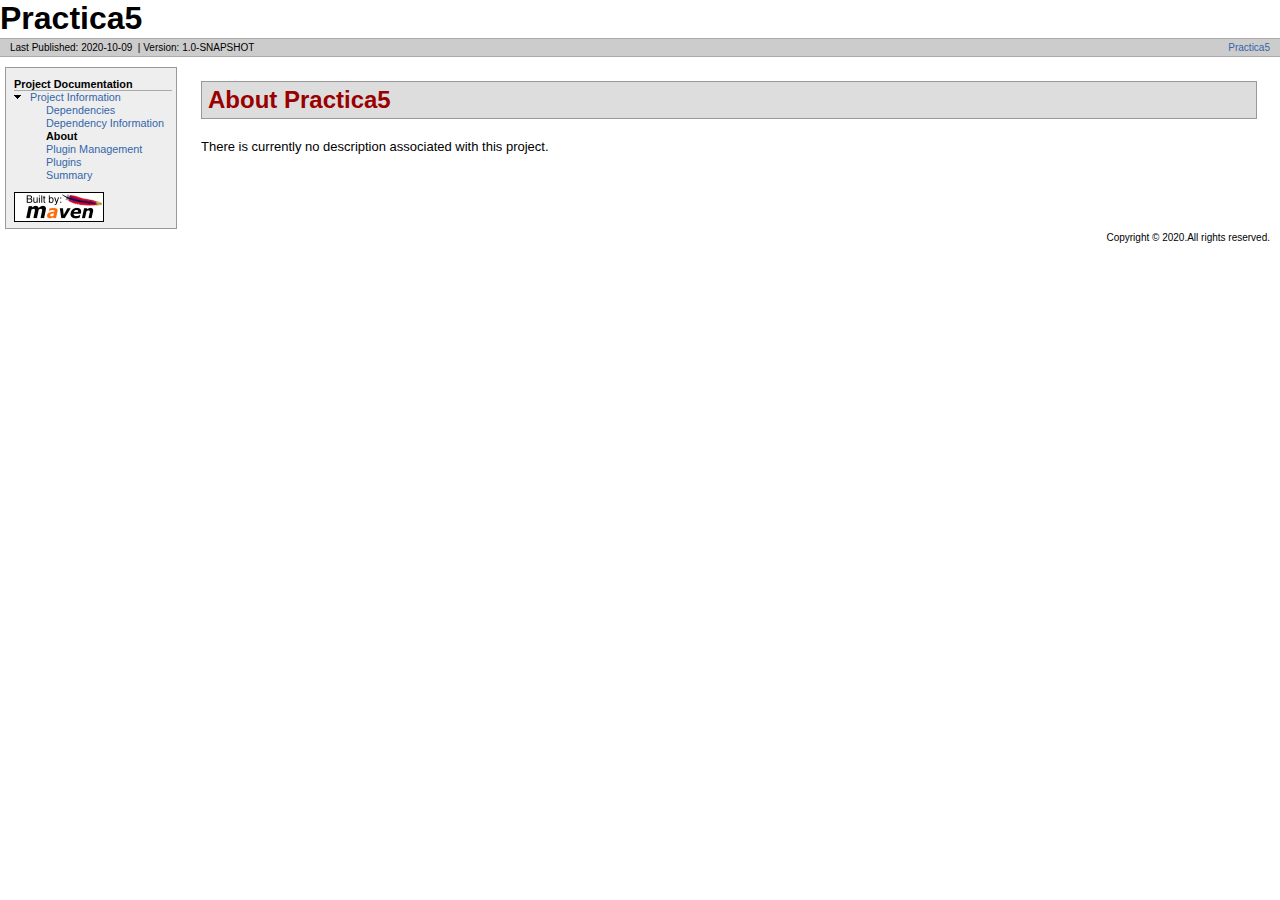
<file: Proyecto/Back end/target/site/index.html>
<!DOCTYPE html PUBLIC "-//W3C//DTD XHTML 1.0 Transitional//EN" "http://www.w3.org/TR/xhtml1/DTD/xhtml1-transitional.dtd">
<!-- Generated by Apache Maven Doxia Site Renderer 1.8.1 from org.apache.maven.plugins:maven-project-info-reports-plugin:3.0.0:index at 2020-10-09 -->
<html xmlns="http://www.w3.org/1999/xhtml" xml:lang="en" lang="en">
  <head>
    <meta http-equiv="Content-Type" content="text/html; charset=UTF-8" />
    <title>Practica5 &#x2013; About</title>
    <style type="text/css" media="all">
      @import url("./css/maven-base.css");
      @import url("./css/maven-theme.css");
      @import url("./css/site.css");
    </style>
    <link rel="stylesheet" href="./css/print.css" type="text/css" media="print" />
    <meta http-equiv="Content-Language" content="en" />
    
  </head>
  <body class="composite">
    <div id="banner">
<div id="bannerLeft">
Practica5
</div>
      <div class="clear">
        <hr/>
      </div>
    </div>
    <div id="breadcrumbs">
      <div class="xleft">
        <span id="publishDate">Last Published: 2020-10-09</span>
          &nbsp;| <span id="projectVersion">Version: 1.0-SNAPSHOT</span>
      </div>
      <div class="xright"><a href="./" title="Practica5">Practica5</a>      </div>
      <div class="clear">
        <hr/>
      </div>
    </div>
    <div id="leftColumn">
      <div id="navcolumn">
       <h5>Project Documentation</h5>
    <ul>
     <li class="expanded"><a href="project-info.html" title="Project Information">Project Information</a>
      <ul>
       <li class="none"><a href="dependencies.html" title="Dependencies">Dependencies</a></li>
       <li class="none"><a href="dependency-info.html" title="Dependency Information">Dependency Information</a></li>
       <li class="none"><strong>About</strong></li>
       <li class="none"><a href="plugin-management.html" title="Plugin Management">Plugin Management</a></li>
       <li class="none"><a href="plugins.html" title="Plugins">Plugins</a></li>
       <li class="none"><a href="summary.html" title="Summary">Summary</a></li>
      </ul></li>
    </ul>
      <a href="http://maven.apache.org/" title="Built by Maven" class="poweredBy">
        <img class="poweredBy" alt="Built by Maven" src="./images/logos/maven-feather.png" />
      </a>
      </div>
    </div>
    <div id="bodyColumn">
      <div id="contentBox">
<div class="section">
<h2><a name="About_Practica5"></a>About Practica5</h2><a name="About_Practica5"></a>
<p>There is currently no description associated with this project.</p></div>
      </div>
    </div>
    <div class="clear">
      <hr/>
    </div>
    <div id="footer">
      <div class="xright">
        Copyright &#169;      2020.All rights reserved.      </div>
      <div class="clear">
        <hr/>
      </div>
    </div>
  </body>
</html>
</file>
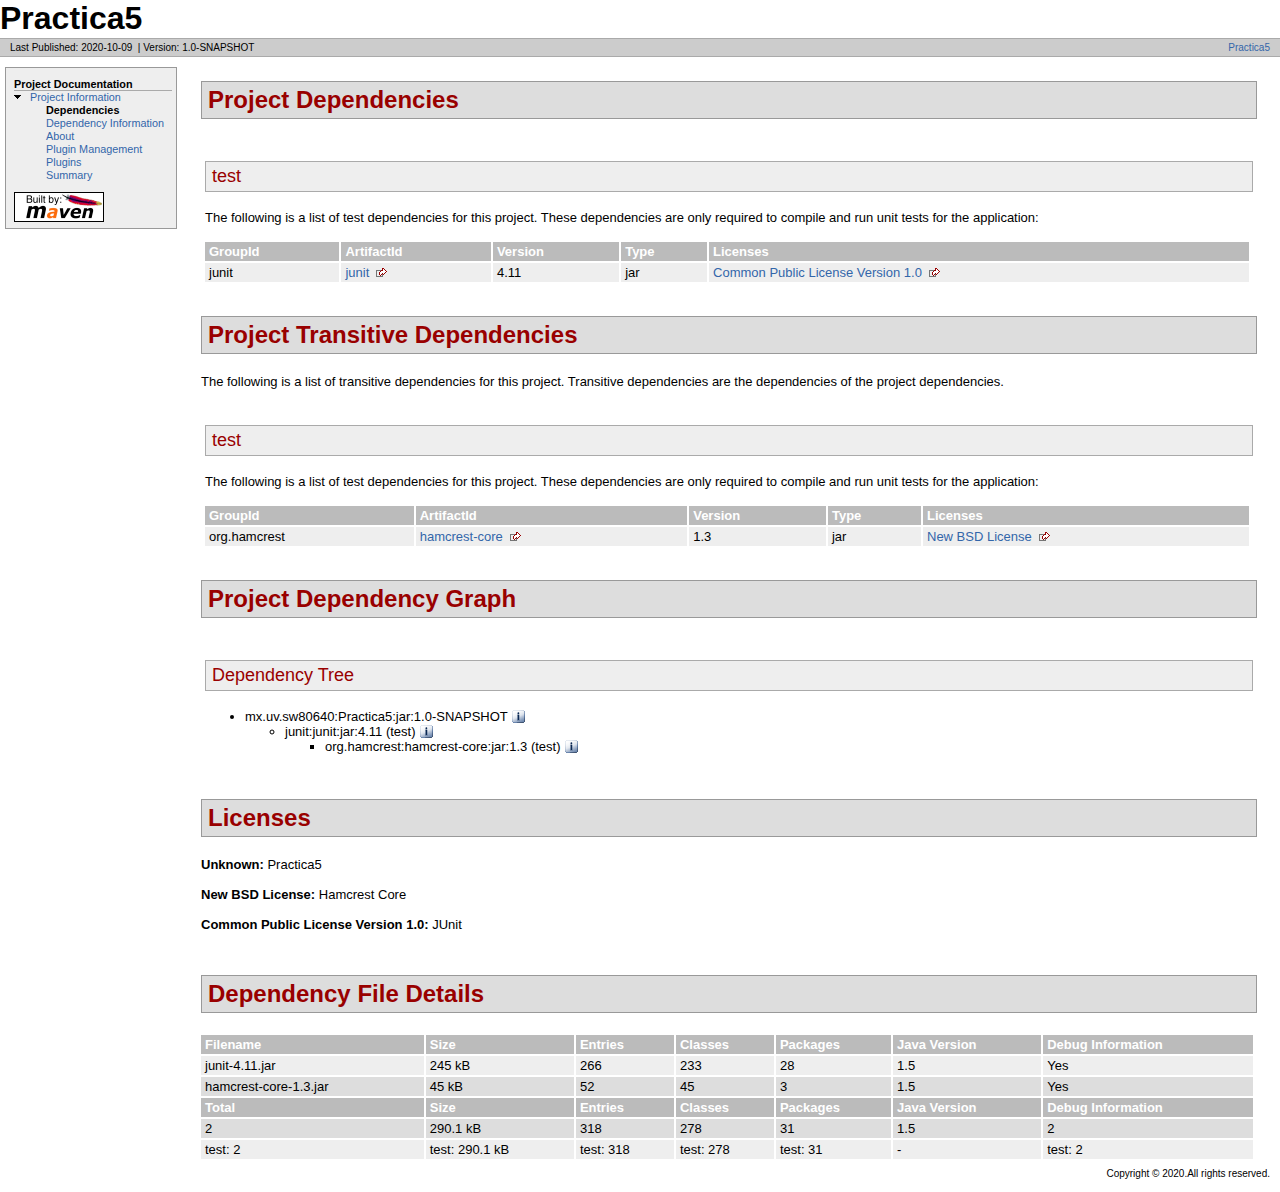
<file: Proyecto/Back end/target/site/dependencies.html>
<!DOCTYPE html PUBLIC "-//W3C//DTD XHTML 1.0 Transitional//EN" "http://www.w3.org/TR/xhtml1/DTD/xhtml1-transitional.dtd">
<!-- Generated by Apache Maven Doxia Site Renderer 1.8.1 from org.apache.maven.plugins:maven-project-info-reports-plugin:3.0.0:dependencies at 2020-10-09 -->
<html xmlns="http://www.w3.org/1999/xhtml" xml:lang="en" lang="en">
  <head>
    <meta http-equiv="Content-Type" content="text/html; charset=UTF-8" />
    <title>Practica5 &#x2013; Project Dependencies</title>
    <style type="text/css" media="all">
      @import url("./css/maven-base.css");
      @import url("./css/maven-theme.css");
      @import url("./css/site.css");
    </style>
    <link rel="stylesheet" href="./css/print.css" type="text/css" media="print" />
    <meta http-equiv="Content-Language" content="en" />
    
  </head>
  <body class="composite">
    <div id="banner">
<div id="bannerLeft">
Practica5
</div>
      <div class="clear">
        <hr/>
      </div>
    </div>
    <div id="breadcrumbs">
      <div class="xleft">
        <span id="publishDate">Last Published: 2020-10-09</span>
          &nbsp;| <span id="projectVersion">Version: 1.0-SNAPSHOT</span>
      </div>
      <div class="xright"><a href="./" title="Practica5">Practica5</a>      </div>
      <div class="clear">
        <hr/>
      </div>
    </div>
    <div id="leftColumn">
      <div id="navcolumn">
       <h5>Project Documentation</h5>
    <ul>
     <li class="expanded"><a href="project-info.html" title="Project Information">Project Information</a>
      <ul>
       <li class="none"><strong>Dependencies</strong></li>
       <li class="none"><a href="dependency-info.html" title="Dependency Information">Dependency Information</a></li>
       <li class="none"><a href="index.html" title="About">About</a></li>
       <li class="none"><a href="plugin-management.html" title="Plugin Management">Plugin Management</a></li>
       <li class="none"><a href="plugins.html" title="Plugins">Plugins</a></li>
       <li class="none"><a href="summary.html" title="Summary">Summary</a></li>
      </ul></li>
    </ul>
      <a href="http://maven.apache.org/" title="Built by Maven" class="poweredBy">
        <img class="poweredBy" alt="Built by Maven" src="./images/logos/maven-feather.png" />
      </a>
      </div>
    </div>
    <div id="bodyColumn">
      <div id="contentBox">
<a name="Project_Dependencies"></a>
<div class="section">
<h2><a name="Project_Dependencies"></a>Project Dependencies</h2><a name="Project_Dependencies_test"></a>
<div class="section">
<h3><a name="test"></a>test</h3>
<p>The following is a list of test dependencies for this project. These dependencies are only required to compile and run unit tests for the application:</p>
<table border="0" class="bodyTable">
<tr class="a">
<th>GroupId</th>
<th>ArtifactId</th>
<th>Version</th>
<th>Type</th>
<th>Licenses</th></tr>
<tr class="b">
<td>junit</td>
<td><a class="externalLink" href="http://junit.org">junit</a></td>
<td>4.11</td>
<td>jar</td>
<td><a class="externalLink" href="http://www.opensource.org/licenses/cpl1.0.txt">Common Public License Version 1.0</a></td></tr></table></div></div><a name="Project_Transitive_Dependencies"></a>
<div class="section">
<h2><a name="Project_Transitive_Dependencies"></a>Project Transitive Dependencies</h2>
<p>The following is a list of transitive dependencies for this project. Transitive dependencies are the dependencies of the project dependencies.</p><a name="Project_Transitive_Dependencies_test"></a>
<div class="section">
<h3><a name="test"></a>test</h3>
<p>The following is a list of test dependencies for this project. These dependencies are only required to compile and run unit tests for the application:</p>
<table border="0" class="bodyTable">
<tr class="a">
<th>GroupId</th>
<th>ArtifactId</th>
<th>Version</th>
<th>Type</th>
<th>Licenses</th></tr>
<tr class="b">
<td>org.hamcrest</td>
<td><a class="externalLink" href="https://github.com/hamcrest/JavaHamcrest/hamcrest-core">hamcrest-core</a></td>
<td>1.3</td>
<td>jar</td>
<td><a class="externalLink" href="http://www.opensource.org/licenses/bsd-license.php">New BSD License</a></td></tr></table></div></div><a name="Project_Dependency_Graph"></a>
<div class="section">
<h2><a name="Project_Dependency_Graph"></a>Project Dependency Graph</h2>
<script language="javascript" type="text/javascript">
      function toggleDependencyDetails( divId, imgId )
      {
        var div = document.getElementById( divId );
        var img = document.getElementById( imgId );
        if( div.style.display == '' )
        {
          div.style.display = 'none';
          img.src='./images/icon_info_sml.gif';
          img.alt='[Information]';
        }
        else
        {
          div.style.display = '';
          img.src='./images/close.gif';
          img.alt='[Close]';
        }
      }
</script>
<a name="Dependency_Tree"></a>
<div class="section">
<h3><a name="Dependency_Tree"></a>Dependency Tree</h3>
<ul>
<li>mx.uv.sw80640:Practica5:jar:1.0-SNAPSHOT <img id="_img1" src="./images/icon_info_sml.gif" alt="[Information]" onclick="toggleDependencyDetails( '_dep0', '_img1' );" style="cursor: pointer; vertical-align: text-bottom;"></img><div id="_dep0" style="display:none">
<table border="0" class="bodyTable">
<tr class="a">
<th>Practica5</th></tr>
<tr class="b">
<td>
<p><b>Description: </b>There is currently no description associated with this project.</p>
<p><b>URL: </b><a class="externalLink" href="http://www.example.com">http://www.example.com</a></p>
<p><b>Project Licenses: </b>No licenses are defined for this project.</p></td></tr></table></div>
<ul>
<li>junit:junit:jar:4.11 (test) <img id="_img3" src="./images/icon_info_sml.gif" alt="[Information]" onclick="toggleDependencyDetails( '_dep2', '_img3' );" style="cursor: pointer; vertical-align: text-bottom;"></img><div id="_dep2" style="display:none">
<table border="0" class="bodyTable">
<tr class="a">
<th>JUnit</th></tr>
<tr class="b">
<td>
<p><b>Description: </b>JUnit is a regression testing framework written by Erich Gamma and Kent Beck.
        It is used by the developer who implements unit tests in Java.</p>
<p><b>URL: </b><a class="externalLink" href="http://junit.org">http://junit.org</a></p>
<p><b>Project Licenses: </b><a class="externalLink" href="http://www.opensource.org/licenses/cpl1.0.txt">Common Public License Version 1.0</a></p></td></tr></table></div>
<ul>
<li>org.hamcrest:hamcrest-core:jar:1.3 (test) <img id="_img5" src="./images/icon_info_sml.gif" alt="[Information]" onclick="toggleDependencyDetails( '_dep4', '_img5' );" style="cursor: pointer; vertical-align: text-bottom;"></img><div id="_dep4" style="display:none">
<table border="0" class="bodyTable">
<tr class="a">
<th>Hamcrest Core</th></tr>
<tr class="b">
<td>
<p><b>Description: </b>This is the core API of hamcrest matcher framework to be used by third-party framework providers. This includes the a foundation set of matcher implementations for common operations.</p>
<p><b>URL: </b><a class="externalLink" href="https://github.com/hamcrest/JavaHamcrest/hamcrest-core">https://github.com/hamcrest/JavaHamcrest/hamcrest-core</a></p>
<p><b>Project Licenses: </b><a class="externalLink" href="http://www.opensource.org/licenses/bsd-license.php">New BSD License</a></p></td></tr></table></div></li></ul></li></ul></li></ul></div></div><a name="Licenses"></a>
<div class="section">
<h2><a name="Licenses"></a>Licenses</h2>
<p><b>Unknown: </b>Practica5</p>
<p><b>New BSD License: </b>Hamcrest Core</p>
<p><b>Common Public License Version 1.0: </b>JUnit</p></div><a name="Dependency_File_Details"></a>
<div class="section">
<h2><a name="Dependency_File_Details"></a>Dependency File Details</h2>
<table border="0" class="bodyTable">
<tr class="a">
<th>Filename</th>
<th>Size</th>
<th>Entries</th>
<th>Classes</th>
<th>Packages</th>
<th>Java Version</th>
<th title="Indicates whether these dependencies have been compiled with debug information.">Debug Information</th></tr>
<tr class="b">
<td>junit-4.11.jar</td>
<td>245 kB</td>
<td>266</td>
<td>233</td>
<td>28</td>
<td>1.5</td>
<td>Yes</td></tr>
<tr class="a">
<td>hamcrest-core-1.3.jar</td>
<td>45 kB</td>
<td>52</td>
<td>45</td>
<td>3</td>
<td>1.5</td>
<td>Yes</td></tr>
<tr class="b">
<th>Total</th>
<th>Size</th>
<th>Entries</th>
<th>Classes</th>
<th>Packages</th>
<th>Java Version</th>
<th>Debug Information</th></tr>
<tr class="a">
<td>2</td>
<td>290.1 kB</td>
<td>318</td>
<td>278</td>
<td>31</td>
<td>1.5</td>
<td>2</td></tr>
<tr class="b">
<td>test: 2</td>
<td>test: 290.1 kB</td>
<td>test: 318</td>
<td>test: 278</td>
<td>test: 31</td>
<td>-</td>
<td>test: 2</td></tr></table></div>
      </div>
    </div>
    <div class="clear">
      <hr/>
    </div>
    <div id="footer">
      <div class="xright">
        Copyright &#169;      2020.All rights reserved.      </div>
      <div class="clear">
        <hr/>
      </div>
    </div>
  </body>
</html>
</file>
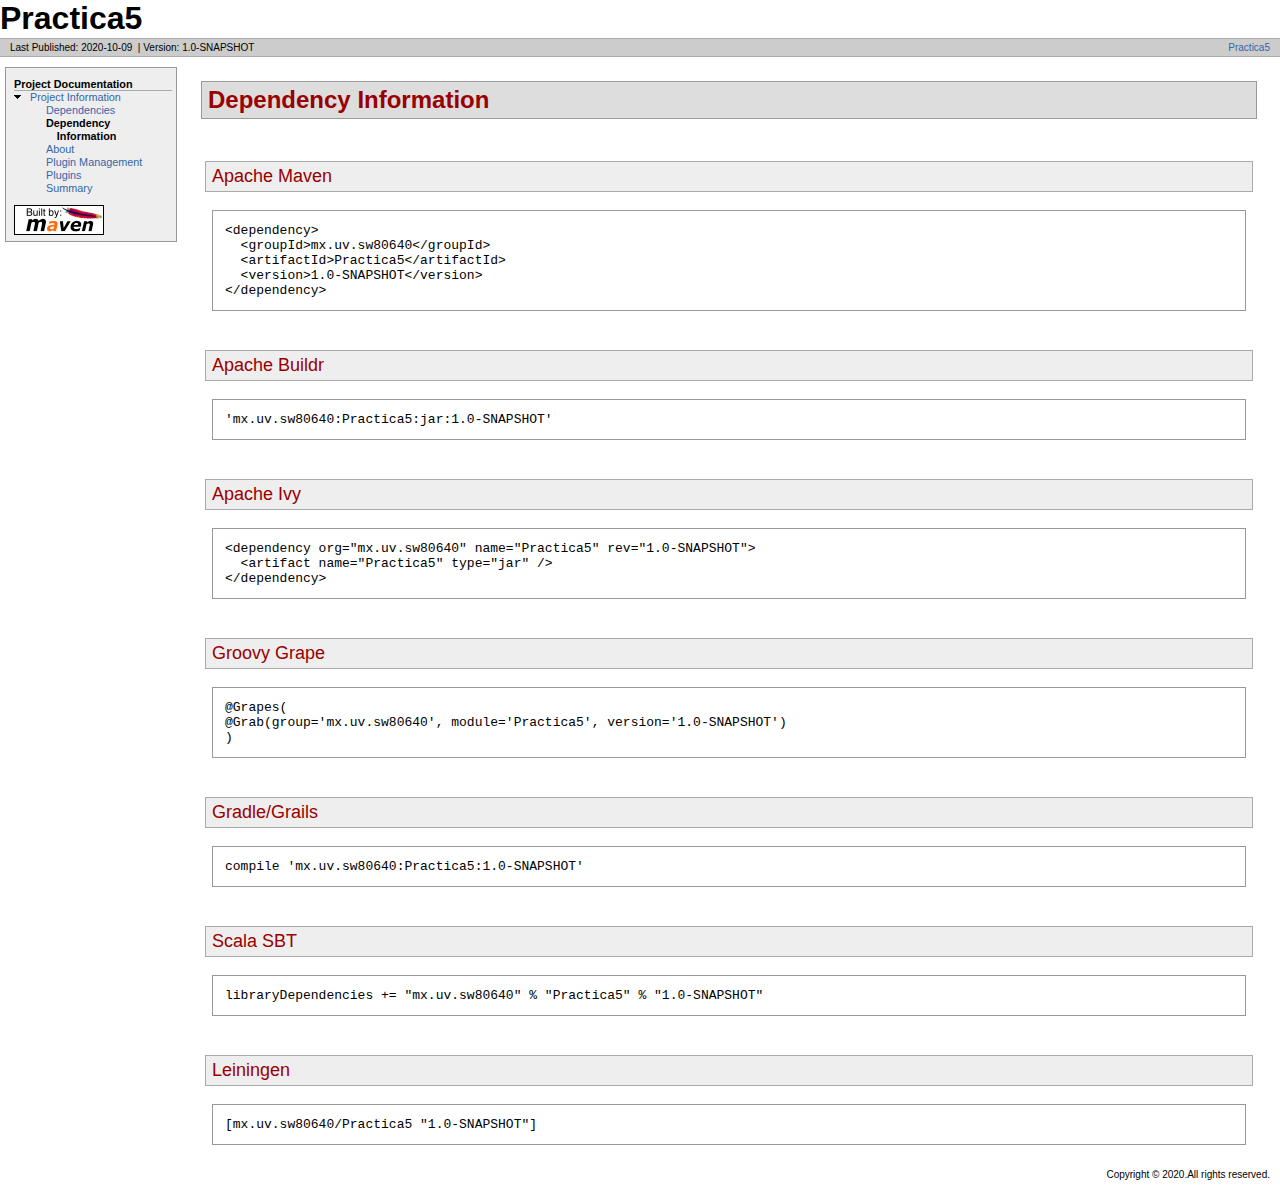
<file: Proyecto/Back end/target/site/dependency-info.html>
<!DOCTYPE html PUBLIC "-//W3C//DTD XHTML 1.0 Transitional//EN" "http://www.w3.org/TR/xhtml1/DTD/xhtml1-transitional.dtd">
<!-- Generated by Apache Maven Doxia Site Renderer 1.8.1 from org.apache.maven.plugins:maven-project-info-reports-plugin:3.0.0:dependency-info at 2020-10-09 -->
<html xmlns="http://www.w3.org/1999/xhtml" xml:lang="en" lang="en">
  <head>
    <meta http-equiv="Content-Type" content="text/html; charset=UTF-8" />
    <title>Practica5 &#x2013; Dependency Information</title>
    <style type="text/css" media="all">
      @import url("./css/maven-base.css");
      @import url("./css/maven-theme.css");
      @import url("./css/site.css");
    </style>
    <link rel="stylesheet" href="./css/print.css" type="text/css" media="print" />
    <meta http-equiv="Content-Language" content="en" />
    
  </head>
  <body class="composite">
    <div id="banner">
<div id="bannerLeft">
Practica5
</div>
      <div class="clear">
        <hr/>
      </div>
    </div>
    <div id="breadcrumbs">
      <div class="xleft">
        <span id="publishDate">Last Published: 2020-10-09</span>
          &nbsp;| <span id="projectVersion">Version: 1.0-SNAPSHOT</span>
      </div>
      <div class="xright"><a href="./" title="Practica5">Practica5</a>      </div>
      <div class="clear">
        <hr/>
      </div>
    </div>
    <div id="leftColumn">
      <div id="navcolumn">
       <h5>Project Documentation</h5>
    <ul>
     <li class="expanded"><a href="project-info.html" title="Project Information">Project Information</a>
      <ul>
       <li class="none"><a href="dependencies.html" title="Dependencies">Dependencies</a></li>
       <li class="none"><strong>Dependency Information</strong></li>
       <li class="none"><a href="index.html" title="About">About</a></li>
       <li class="none"><a href="plugin-management.html" title="Plugin Management">Plugin Management</a></li>
       <li class="none"><a href="plugins.html" title="Plugins">Plugins</a></li>
       <li class="none"><a href="summary.html" title="Summary">Summary</a></li>
      </ul></li>
    </ul>
      <a href="http://maven.apache.org/" title="Built by Maven" class="poweredBy">
        <img class="poweredBy" alt="Built by Maven" src="./images/logos/maven-feather.png" />
      </a>
      </div>
    </div>
    <div id="bodyColumn">
      <div id="contentBox">
<div class="section">
<h2><a name="Dependency_Information"></a>Dependency Information</h2><a name="Dependency_Information"></a>
<div class="section">
<h3><a name="Apache_Maven"></a>Apache Maven</h3><a name="Apache_Maven"></a>
<div class="source">
<pre>&lt;dependency&gt;
  &lt;groupId&gt;mx.uv.sw80640&lt;/groupId&gt;
  &lt;artifactId&gt;Practica5&lt;/artifactId&gt;
  &lt;version&gt;1.0-SNAPSHOT&lt;/version&gt;
&lt;/dependency&gt;</pre></div></div>
<div class="section">
<h3><a name="Apache_Buildr"></a>Apache Buildr</h3><a name="Apache_Buildr"></a>
<div class="source">
<pre>'mx.uv.sw80640:Practica5:jar:1.0-SNAPSHOT'</pre></div></div>
<div class="section">
<h3><a name="Apache_Ivy"></a>Apache Ivy</h3><a name="Apache_Ivy"></a>
<div class="source">
<pre>&lt;dependency org=&quot;mx.uv.sw80640&quot; name=&quot;Practica5&quot; rev=&quot;1.0-SNAPSHOT&quot;&gt;
  &lt;artifact name=&quot;Practica5&quot; type=&quot;jar&quot; /&gt;
&lt;/dependency&gt;</pre></div></div>
<div class="section">
<h3><a name="Groovy_Grape"></a>Groovy Grape</h3><a name="Groovy_Grape"></a>
<div class="source">
<pre>@Grapes(
@Grab(group='mx.uv.sw80640', module='Practica5', version='1.0-SNAPSHOT')
)</pre></div></div>
<div class="section">
<h3><a name="Gradle.2FGrails"></a>Gradle/Grails</h3><a name="Gradle.2FGrails"></a>
<div class="source">
<pre>compile 'mx.uv.sw80640:Practica5:1.0-SNAPSHOT'</pre></div></div>
<div class="section">
<h3><a name="Scala_SBT"></a>Scala SBT</h3><a name="Scala_SBT"></a>
<div class="source">
<pre>libraryDependencies += &quot;mx.uv.sw80640&quot; % &quot;Practica5&quot; % &quot;1.0-SNAPSHOT&quot;</pre></div></div>
<div class="section">
<h3><a name="Leiningen"></a>Leiningen</h3><a name="Leiningen"></a>
<div class="source">
<pre>[mx.uv.sw80640/Practica5 &quot;1.0-SNAPSHOT&quot;]</pre></div></div></div>
      </div>
    </div>
    <div class="clear">
      <hr/>
    </div>
    <div id="footer">
      <div class="xright">
        Copyright &#169;      2020.All rights reserved.      </div>
      <div class="clear">
        <hr/>
      </div>
    </div>
  </body>
</html>
</file>
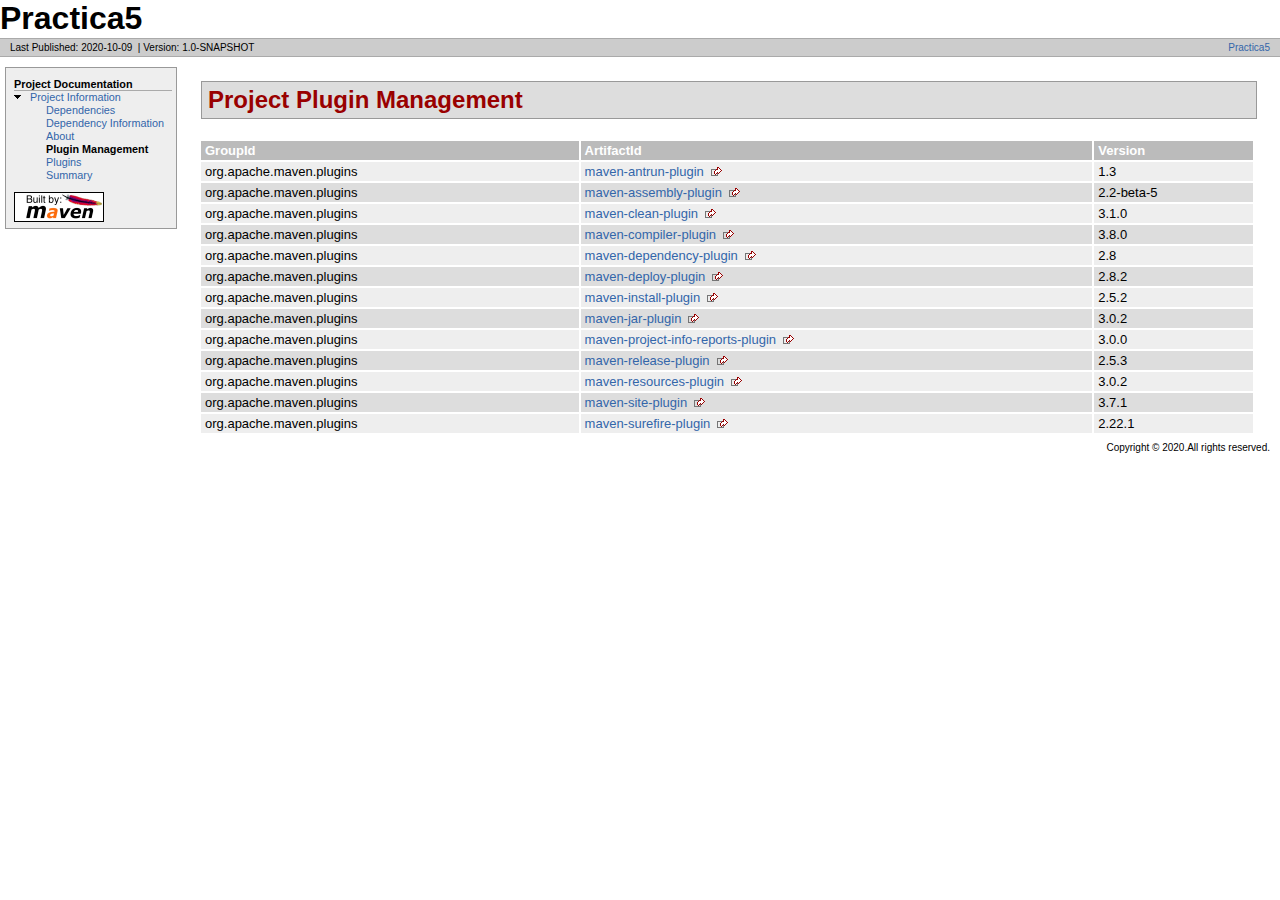
<file: Proyecto/Back end/target/site/plugin-management.html>
<!DOCTYPE html PUBLIC "-//W3C//DTD XHTML 1.0 Transitional//EN" "http://www.w3.org/TR/xhtml1/DTD/xhtml1-transitional.dtd">
<!-- Generated by Apache Maven Doxia Site Renderer 1.8.1 from org.apache.maven.plugins:maven-project-info-reports-plugin:3.0.0:plugin-management at 2020-10-09 -->
<html xmlns="http://www.w3.org/1999/xhtml" xml:lang="en" lang="en">
  <head>
    <meta http-equiv="Content-Type" content="text/html; charset=UTF-8" />
    <title>Practica5 &#x2013; Project Plugin Management</title>
    <style type="text/css" media="all">
      @import url("./css/maven-base.css");
      @import url("./css/maven-theme.css");
      @import url("./css/site.css");
    </style>
    <link rel="stylesheet" href="./css/print.css" type="text/css" media="print" />
    <meta http-equiv="Content-Language" content="en" />
    
  </head>
  <body class="composite">
    <div id="banner">
<div id="bannerLeft">
Practica5
</div>
      <div class="clear">
        <hr/>
      </div>
    </div>
    <div id="breadcrumbs">
      <div class="xleft">
        <span id="publishDate">Last Published: 2020-10-09</span>
          &nbsp;| <span id="projectVersion">Version: 1.0-SNAPSHOT</span>
      </div>
      <div class="xright"><a href="./" title="Practica5">Practica5</a>      </div>
      <div class="clear">
        <hr/>
      </div>
    </div>
    <div id="leftColumn">
      <div id="navcolumn">
       <h5>Project Documentation</h5>
    <ul>
     <li class="expanded"><a href="project-info.html" title="Project Information">Project Information</a>
      <ul>
       <li class="none"><a href="dependencies.html" title="Dependencies">Dependencies</a></li>
       <li class="none"><a href="dependency-info.html" title="Dependency Information">Dependency Information</a></li>
       <li class="none"><a href="index.html" title="About">About</a></li>
       <li class="none"><strong>Plugin Management</strong></li>
       <li class="none"><a href="plugins.html" title="Plugins">Plugins</a></li>
       <li class="none"><a href="summary.html" title="Summary">Summary</a></li>
      </ul></li>
    </ul>
      <a href="http://maven.apache.org/" title="Built by Maven" class="poweredBy">
        <img class="poweredBy" alt="Built by Maven" src="./images/logos/maven-feather.png" />
      </a>
      </div>
    </div>
    <div id="bodyColumn">
      <div id="contentBox">
<div class="section">
<h2><a name="Project_Plugin_Management"></a>Project Plugin Management</h2><a name="Project_Plugin_Management"></a>
<table border="0" class="bodyTable">
<tr class="a">
<th>GroupId</th>
<th>ArtifactId</th>
<th>Version</th></tr>
<tr class="b">
<td>org.apache.maven.plugins</td>
<td><a class="externalLink" href="http://maven.apache.org/plugins/maven-antrun-plugin/">maven-antrun-plugin</a></td>
<td>1.3</td></tr>
<tr class="a">
<td>org.apache.maven.plugins</td>
<td><a class="externalLink" href="http://maven.apache.org/plugins/maven-assembly-plugin/">maven-assembly-plugin</a></td>
<td>2.2-beta-5</td></tr>
<tr class="b">
<td>org.apache.maven.plugins</td>
<td><a class="externalLink" href="https://maven.apache.org/plugins/maven-clean-plugin/">maven-clean-plugin</a></td>
<td>3.1.0</td></tr>
<tr class="a">
<td>org.apache.maven.plugins</td>
<td><a class="externalLink" href="https://maven.apache.org/plugins/maven-compiler-plugin/">maven-compiler-plugin</a></td>
<td>3.8.0</td></tr>
<tr class="b">
<td>org.apache.maven.plugins</td>
<td><a class="externalLink" href="http://maven.apache.org/plugins/maven-dependency-plugin/">maven-dependency-plugin</a></td>
<td>2.8</td></tr>
<tr class="a">
<td>org.apache.maven.plugins</td>
<td><a class="externalLink" href="http://maven.apache.org/plugins/maven-deploy-plugin/">maven-deploy-plugin</a></td>
<td>2.8.2</td></tr>
<tr class="b">
<td>org.apache.maven.plugins</td>
<td><a class="externalLink" href="http://maven.apache.org/plugins/maven-install-plugin/">maven-install-plugin</a></td>
<td>2.5.2</td></tr>
<tr class="a">
<td>org.apache.maven.plugins</td>
<td><a class="externalLink" href="https://maven.apache.org/plugins/maven-jar-plugin/">maven-jar-plugin</a></td>
<td>3.0.2</td></tr>
<tr class="b">
<td>org.apache.maven.plugins</td>
<td><a class="externalLink" href="https://maven.apache.org/plugins/maven-project-info-reports-plugin/">maven-project-info-reports-plugin</a></td>
<td>3.0.0</td></tr>
<tr class="a">
<td>org.apache.maven.plugins</td>
<td><a class="externalLink" href="http://maven.apache.org/maven-release/maven-release-plugin/">maven-release-plugin</a></td>
<td>2.5.3</td></tr>
<tr class="b">
<td>org.apache.maven.plugins</td>
<td><a class="externalLink" href="https://maven.apache.org/plugins/maven-resources-plugin/">maven-resources-plugin</a></td>
<td>3.0.2</td></tr>
<tr class="a">
<td>org.apache.maven.plugins</td>
<td><a class="externalLink" href="https://maven.apache.org/plugins/maven-site-plugin/">maven-site-plugin</a></td>
<td>3.7.1</td></tr>
<tr class="b">
<td>org.apache.maven.plugins</td>
<td><a class="externalLink" href="https://maven.apache.org/surefire/maven-surefire-plugin/">maven-surefire-plugin</a></td>
<td>2.22.1</td></tr></table></div>
      </div>
    </div>
    <div class="clear">
      <hr/>
    </div>
    <div id="footer">
      <div class="xright">
        Copyright &#169;      2020.All rights reserved.      </div>
      <div class="clear">
        <hr/>
      </div>
    </div>
  </body>
</html>
</file>
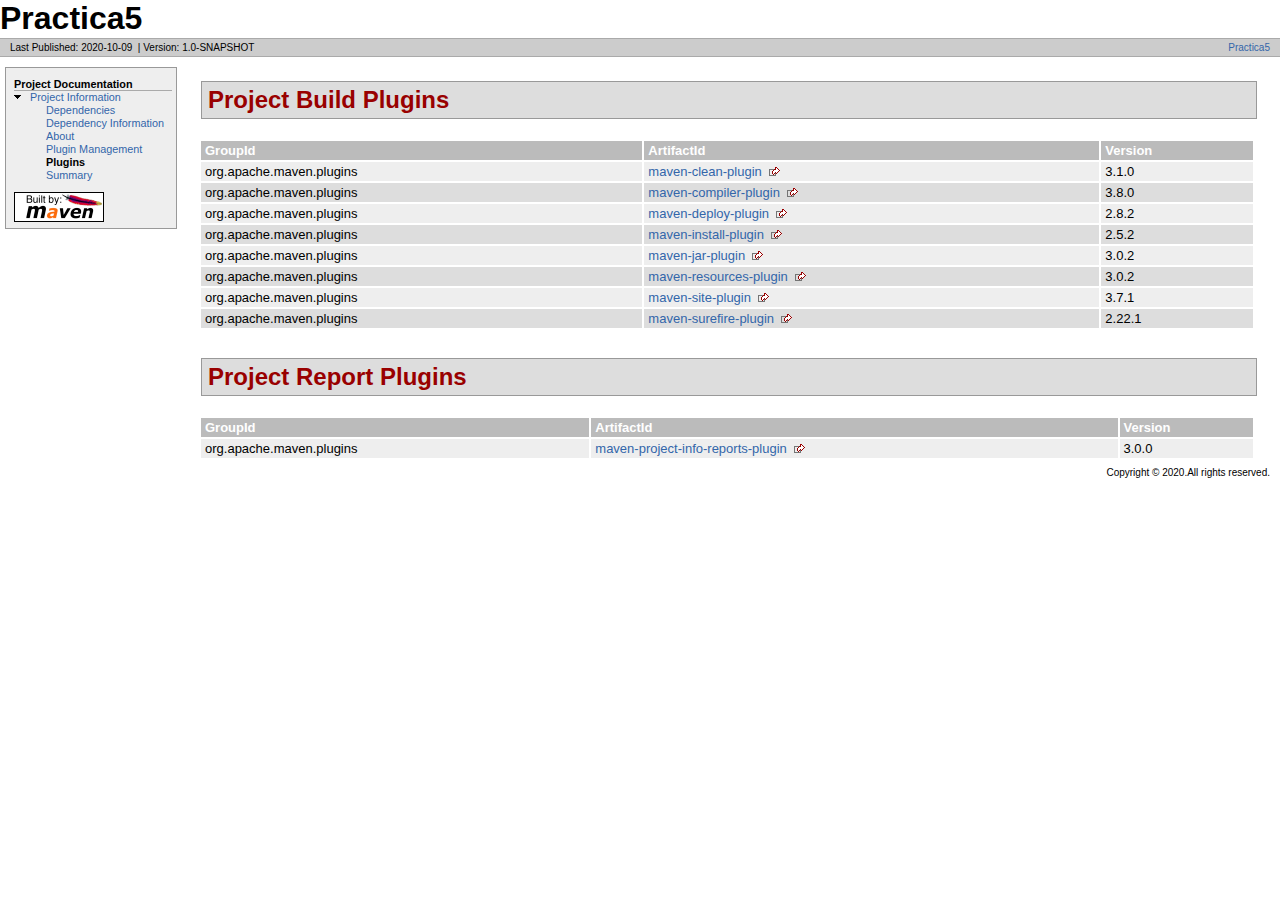
<file: Proyecto/Back end/target/site/plugins.html>
<!DOCTYPE html PUBLIC "-//W3C//DTD XHTML 1.0 Transitional//EN" "http://www.w3.org/TR/xhtml1/DTD/xhtml1-transitional.dtd">
<!-- Generated by Apache Maven Doxia Site Renderer 1.8.1 from org.apache.maven.plugins:maven-project-info-reports-plugin:3.0.0:plugins at 2020-10-09 -->
<html xmlns="http://www.w3.org/1999/xhtml" xml:lang="en" lang="en">
  <head>
    <meta http-equiv="Content-Type" content="text/html; charset=UTF-8" />
    <title>Practica5 &#x2013; Project Plugins</title>
    <style type="text/css" media="all">
      @import url("./css/maven-base.css");
      @import url("./css/maven-theme.css");
      @import url("./css/site.css");
    </style>
    <link rel="stylesheet" href="./css/print.css" type="text/css" media="print" />
    <meta http-equiv="Content-Language" content="en" />
    
  </head>
  <body class="composite">
    <div id="banner">
<div id="bannerLeft">
Practica5
</div>
      <div class="clear">
        <hr/>
      </div>
    </div>
    <div id="breadcrumbs">
      <div class="xleft">
        <span id="publishDate">Last Published: 2020-10-09</span>
          &nbsp;| <span id="projectVersion">Version: 1.0-SNAPSHOT</span>
      </div>
      <div class="xright"><a href="./" title="Practica5">Practica5</a>      </div>
      <div class="clear">
        <hr/>
      </div>
    </div>
    <div id="leftColumn">
      <div id="navcolumn">
       <h5>Project Documentation</h5>
    <ul>
     <li class="expanded"><a href="project-info.html" title="Project Information">Project Information</a>
      <ul>
       <li class="none"><a href="dependencies.html" title="Dependencies">Dependencies</a></li>
       <li class="none"><a href="dependency-info.html" title="Dependency Information">Dependency Information</a></li>
       <li class="none"><a href="index.html" title="About">About</a></li>
       <li class="none"><a href="plugin-management.html" title="Plugin Management">Plugin Management</a></li>
       <li class="none"><strong>Plugins</strong></li>
       <li class="none"><a href="summary.html" title="Summary">Summary</a></li>
      </ul></li>
    </ul>
      <a href="http://maven.apache.org/" title="Built by Maven" class="poweredBy">
        <img class="poweredBy" alt="Built by Maven" src="./images/logos/maven-feather.png" />
      </a>
      </div>
    </div>
    <div id="bodyColumn">
      <div id="contentBox">
<div class="section">
<h2><a name="Project_Build_Plugins"></a>Project Build Plugins</h2><a name="Project_Build_Plugins"></a>
<table border="0" class="bodyTable">
<tr class="a">
<th>GroupId</th>
<th>ArtifactId</th>
<th>Version</th></tr>
<tr class="b">
<td>org.apache.maven.plugins</td>
<td><a class="externalLink" href="https://maven.apache.org/plugins/maven-clean-plugin/">maven-clean-plugin</a></td>
<td>3.1.0</td></tr>
<tr class="a">
<td>org.apache.maven.plugins</td>
<td><a class="externalLink" href="https://maven.apache.org/plugins/maven-compiler-plugin/">maven-compiler-plugin</a></td>
<td>3.8.0</td></tr>
<tr class="b">
<td>org.apache.maven.plugins</td>
<td><a class="externalLink" href="http://maven.apache.org/plugins/maven-deploy-plugin/">maven-deploy-plugin</a></td>
<td>2.8.2</td></tr>
<tr class="a">
<td>org.apache.maven.plugins</td>
<td><a class="externalLink" href="http://maven.apache.org/plugins/maven-install-plugin/">maven-install-plugin</a></td>
<td>2.5.2</td></tr>
<tr class="b">
<td>org.apache.maven.plugins</td>
<td><a class="externalLink" href="https://maven.apache.org/plugins/maven-jar-plugin/">maven-jar-plugin</a></td>
<td>3.0.2</td></tr>
<tr class="a">
<td>org.apache.maven.plugins</td>
<td><a class="externalLink" href="https://maven.apache.org/plugins/maven-resources-plugin/">maven-resources-plugin</a></td>
<td>3.0.2</td></tr>
<tr class="b">
<td>org.apache.maven.plugins</td>
<td><a class="externalLink" href="https://maven.apache.org/plugins/maven-site-plugin/">maven-site-plugin</a></td>
<td>3.7.1</td></tr>
<tr class="a">
<td>org.apache.maven.plugins</td>
<td><a class="externalLink" href="https://maven.apache.org/surefire/maven-surefire-plugin/">maven-surefire-plugin</a></td>
<td>2.22.1</td></tr></table></div>
<div class="section">
<h2><a name="Project_Report_Plugins"></a>Project Report Plugins</h2><a name="Project_Report_Plugins"></a>
<table border="0" class="bodyTable">
<tr class="a">
<th>GroupId</th>
<th>ArtifactId</th>
<th>Version</th></tr>
<tr class="b">
<td>org.apache.maven.plugins</td>
<td><a class="externalLink" href="https://maven.apache.org/plugins/maven-project-info-reports-plugin/">maven-project-info-reports-plugin</a></td>
<td>3.0.0</td></tr></table></div>
      </div>
    </div>
    <div class="clear">
      <hr/>
    </div>
    <div id="footer">
      <div class="xright">
        Copyright &#169;      2020.All rights reserved.      </div>
      <div class="clear">
        <hr/>
      </div>
    </div>
  </body>
</html>
</file>
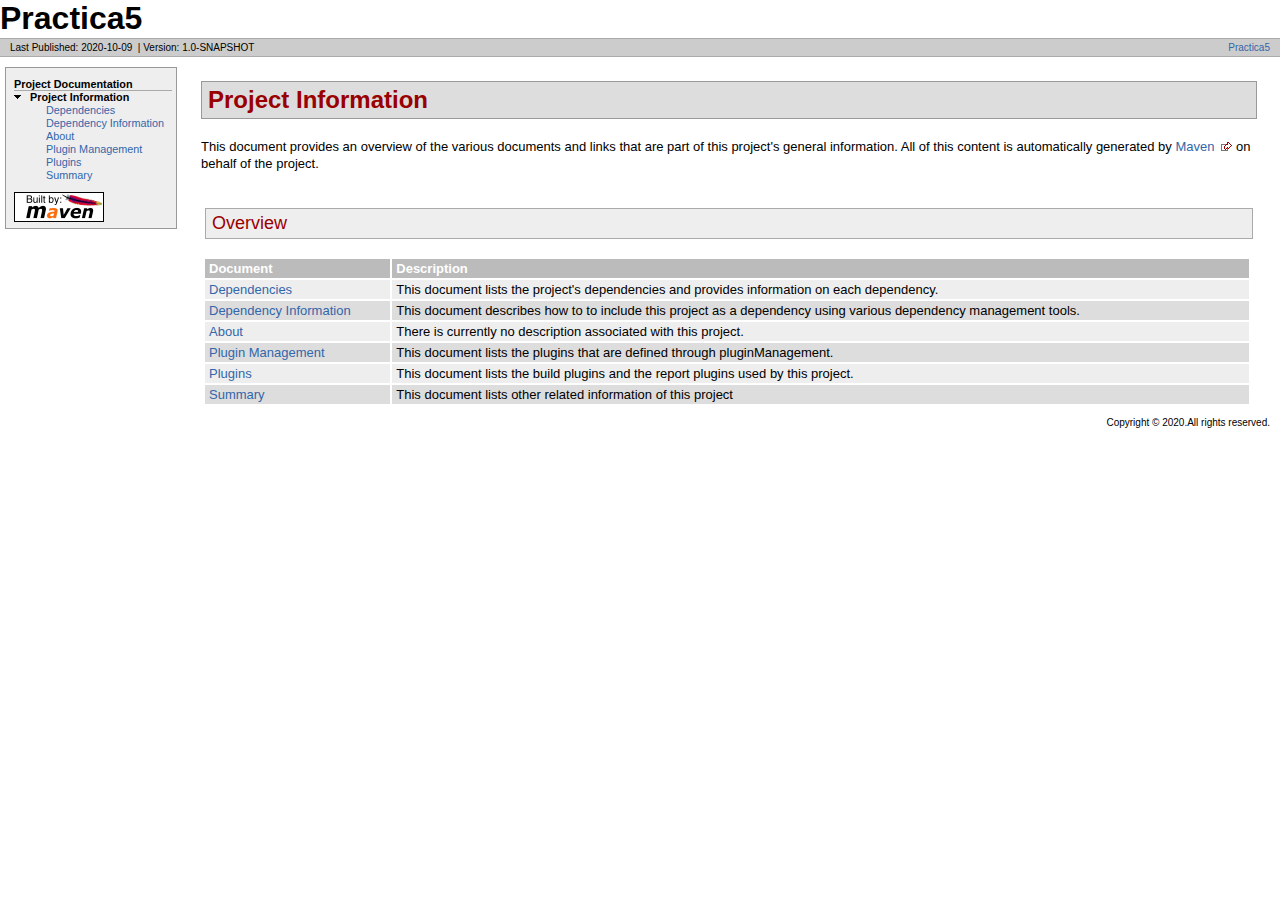
<file: Proyecto/Back end/target/site/project-info.html>
<!DOCTYPE html PUBLIC "-//W3C//DTD XHTML 1.0 Transitional//EN" "http://www.w3.org/TR/xhtml1/DTD/xhtml1-transitional.dtd">
<!-- Generated by Apache Maven Doxia Site Renderer 1.8.1 from org.apache.maven.plugins:maven-site-plugin:3.7.1:CategorySummaryDocumentRenderer at 2020-10-09 -->
<html xmlns="http://www.w3.org/1999/xhtml" xml:lang="en" lang="en">
  <head>
    <meta http-equiv="Content-Type" content="text/html; charset=UTF-8" />
    <title>Practica5 &#x2013; Project Information</title>
    <style type="text/css" media="all">
      @import url("./css/maven-base.css");
      @import url("./css/maven-theme.css");
      @import url("./css/site.css");
    </style>
    <link rel="stylesheet" href="./css/print.css" type="text/css" media="print" />
    <meta http-equiv="Content-Language" content="en" />
    
  </head>
  <body class="composite">
    <div id="banner">
<div id="bannerLeft">
Practica5
</div>
      <div class="clear">
        <hr/>
      </div>
    </div>
    <div id="breadcrumbs">
      <div class="xleft">
        <span id="publishDate">Last Published: 2020-10-09</span>
          &nbsp;| <span id="projectVersion">Version: 1.0-SNAPSHOT</span>
      </div>
      <div class="xright"><a href="./" title="Practica5">Practica5</a>      </div>
      <div class="clear">
        <hr/>
      </div>
    </div>
    <div id="leftColumn">
      <div id="navcolumn">
       <h5>Project Documentation</h5>
    <ul>
     <li class="expanded"><strong>Project Information</strong>
      <ul>
       <li class="none"><a href="dependencies.html" title="Dependencies">Dependencies</a></li>
       <li class="none"><a href="dependency-info.html" title="Dependency Information">Dependency Information</a></li>
       <li class="none"><a href="index.html" title="About">About</a></li>
       <li class="none"><a href="plugin-management.html" title="Plugin Management">Plugin Management</a></li>
       <li class="none"><a href="plugins.html" title="Plugins">Plugins</a></li>
       <li class="none"><a href="summary.html" title="Summary">Summary</a></li>
      </ul></li>
    </ul>
      <a href="http://maven.apache.org/" title="Built by Maven" class="poweredBy">
        <img class="poweredBy" alt="Built by Maven" src="./images/logos/maven-feather.png" />
      </a>
      </div>
    </div>
    <div id="bodyColumn">
      <div id="contentBox">
<div class="section">
<h2><a name="Project_Information"></a>Project Information</h2>
<p>This document provides an overview of the various documents and links that are part of this project's general information. All of this content is automatically generated by <a class="externalLink" href="http://maven.apache.org">Maven</a> on behalf of the project.</p>
<div class="section">
<h3><a name="Overview"></a>Overview</h3>
<table border="0" class="bodyTable">
<tr class="a">
<th>Document</th>
<th>Description</th></tr>
<tr class="b">
<td><a href="dependencies.html">Dependencies</a></td>
<td>This document lists the project's dependencies and provides information on each dependency.</td></tr>
<tr class="a">
<td><a href="dependency-info.html">Dependency Information</a></td>
<td>This document describes how to to include this project as a dependency using various dependency management tools.</td></tr>
<tr class="b">
<td><a href="index.html">About</a></td>
<td>There is currently no description associated with this project.</td></tr>
<tr class="a">
<td><a href="plugin-management.html">Plugin Management</a></td>
<td>This document lists the plugins that are defined through pluginManagement.</td></tr>
<tr class="b">
<td><a href="plugins.html">Plugins</a></td>
<td>This document lists the build plugins and the report plugins used by this project.</td></tr>
<tr class="a">
<td><a href="summary.html">Summary</a></td>
<td>This document lists other related information of this project</td></tr></table></div></div>
      </div>
    </div>
    <div class="clear">
      <hr/>
    </div>
    <div id="footer">
      <div class="xright">
        Copyright &#169;      2020.All rights reserved.      </div>
      <div class="clear">
        <hr/>
      </div>
    </div>
  </body>
</html>
</file>
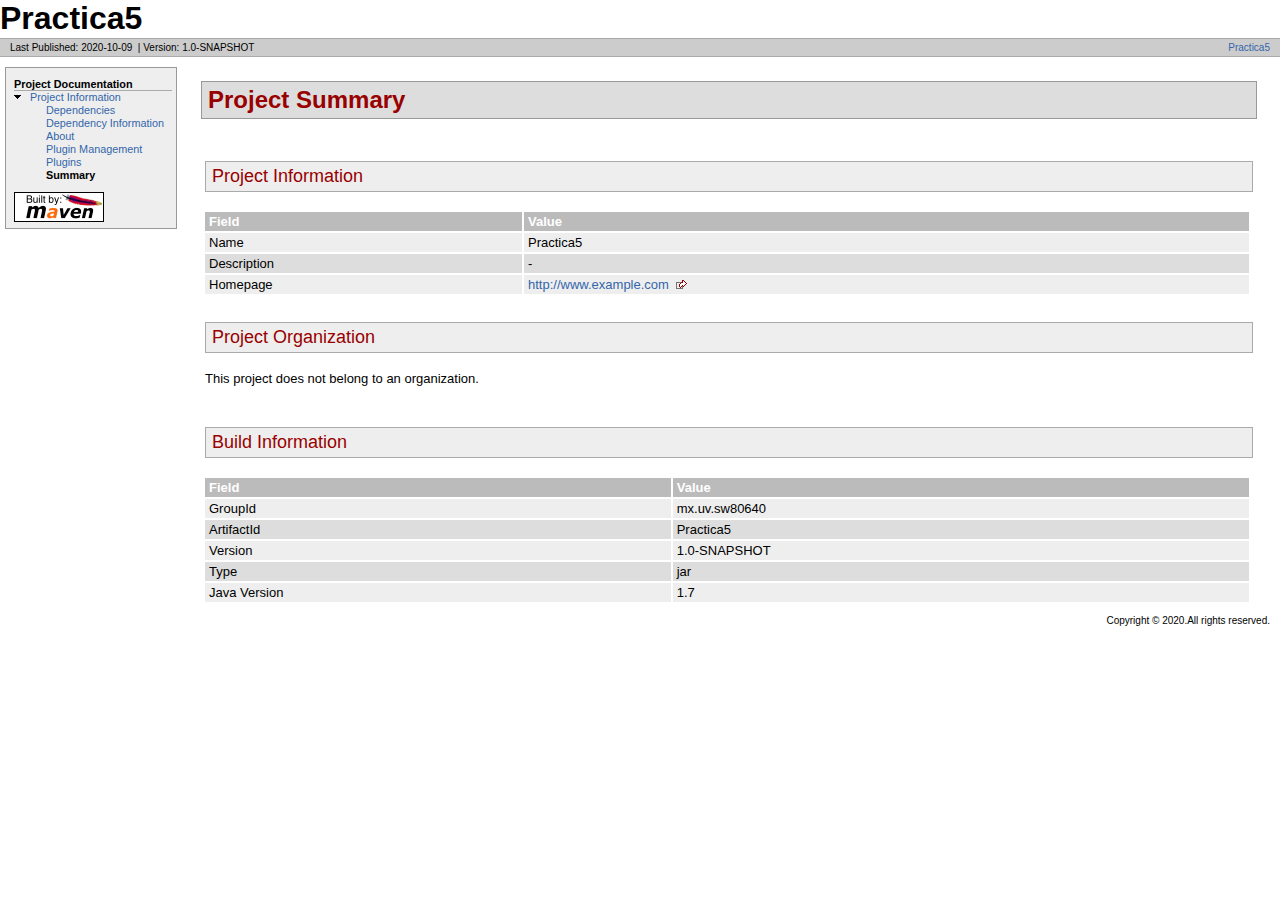
<file: Proyecto/Back end/target/site/summary.html>
<!DOCTYPE html PUBLIC "-//W3C//DTD XHTML 1.0 Transitional//EN" "http://www.w3.org/TR/xhtml1/DTD/xhtml1-transitional.dtd">
<!-- Generated by Apache Maven Doxia Site Renderer 1.8.1 from org.apache.maven.plugins:maven-project-info-reports-plugin:3.0.0:summary at 2020-10-09 -->
<html xmlns="http://www.w3.org/1999/xhtml" xml:lang="en" lang="en">
  <head>
    <meta http-equiv="Content-Type" content="text/html; charset=UTF-8" />
    <title>Practica5 &#x2013; Project Summary</title>
    <style type="text/css" media="all">
      @import url("./css/maven-base.css");
      @import url("./css/maven-theme.css");
      @import url("./css/site.css");
    </style>
    <link rel="stylesheet" href="./css/print.css" type="text/css" media="print" />
    <meta http-equiv="Content-Language" content="en" />
    
  </head>
  <body class="composite">
    <div id="banner">
<div id="bannerLeft">
Practica5
</div>
      <div class="clear">
        <hr/>
      </div>
    </div>
    <div id="breadcrumbs">
      <div class="xleft">
        <span id="publishDate">Last Published: 2020-10-09</span>
          &nbsp;| <span id="projectVersion">Version: 1.0-SNAPSHOT</span>
      </div>
      <div class="xright"><a href="./" title="Practica5">Practica5</a>      </div>
      <div class="clear">
        <hr/>
      </div>
    </div>
    <div id="leftColumn">
      <div id="navcolumn">
       <h5>Project Documentation</h5>
    <ul>
     <li class="expanded"><a href="project-info.html" title="Project Information">Project Information</a>
      <ul>
       <li class="none"><a href="dependencies.html" title="Dependencies">Dependencies</a></li>
       <li class="none"><a href="dependency-info.html" title="Dependency Information">Dependency Information</a></li>
       <li class="none"><a href="index.html" title="About">About</a></li>
       <li class="none"><a href="plugin-management.html" title="Plugin Management">Plugin Management</a></li>
       <li class="none"><a href="plugins.html" title="Plugins">Plugins</a></li>
       <li class="none"><strong>Summary</strong></li>
      </ul></li>
    </ul>
      <a href="http://maven.apache.org/" title="Built by Maven" class="poweredBy">
        <img class="poweredBy" alt="Built by Maven" src="./images/logos/maven-feather.png" />
      </a>
      </div>
    </div>
    <div id="bodyColumn">
      <div id="contentBox">
<div class="section">
<h2><a name="Project_Summary"></a>Project Summary</h2><a name="Project_Summary"></a>
<div class="section">
<h3><a name="Project_Information"></a>Project Information</h3><a name="Project_Information"></a>
<table border="0" class="bodyTable">
<tr class="a">
<th>Field</th>
<th>Value</th></tr>
<tr class="b">
<td>Name</td>
<td>Practica5</td></tr>
<tr class="a">
<td>Description</td>
<td>-</td></tr>
<tr class="b">
<td>Homepage</td>
<td><a class="externalLink" href="http://www.example.com">http://www.example.com</a></td></tr></table></div>
<div class="section">
<h3><a name="Project_Organization"></a>Project Organization</h3><a name="Project_Organization"></a>
<p>This project does not belong to an organization.</p></div>
<div class="section">
<h3><a name="Build_Information"></a>Build Information</h3><a name="Build_Information"></a>
<table border="0" class="bodyTable">
<tr class="a">
<th>Field</th>
<th>Value</th></tr>
<tr class="b">
<td>GroupId</td>
<td>mx.uv.sw80640</td></tr>
<tr class="a">
<td>ArtifactId</td>
<td>Practica5</td></tr>
<tr class="b">
<td>Version</td>
<td>1.0-SNAPSHOT</td></tr>
<tr class="a">
<td>Type</td>
<td>jar</td></tr>
<tr class="b">
<td>Java Version</td>
<td>1.7</td></tr></table></div></div>
      </div>
    </div>
    <div class="clear">
      <hr/>
    </div>
    <div id="footer">
      <div class="xright">
        Copyright &#169;      2020.All rights reserved.      </div>
      <div class="clear">
        <hr/>
      </div>
    </div>
  </body>
</html>
</file>
<file: Proyecto/Back end/target/site/css/print.css>
/*
 * Licensed to the Apache Software Foundation (ASF) under one
 * or more contributor license agreements.  See the NOTICE file
 * distributed with this work for additional information
 * regarding copyright ownership.  The ASF licenses this file
 * to you under the Apache License, Version 2.0 (the
 * "License"); you may not use this file except in compliance
 * with the License.  You may obtain a copy of the License at
 *
 *   http://www.apache.org/licenses/LICENSE-2.0
 *
 * Unless required by applicable law or agreed to in writing,
 * software distributed under the License is distributed on an
 * "AS IS" BASIS, WITHOUT WARRANTIES OR CONDITIONS OF ANY
 * KIND, either express or implied.  See the License for the
 * specific language governing permissions and limitations
 * under the License.
 */

#banner, #footer, #leftcol, #breadcrumbs, .docs #toc, .docs .courtesylinks, #leftColumn, #navColumn {
	display: none !important;
}
#bodyColumn, body.docs div.docs {
	margin: 0 !important;
	border: none !important
}
</file>
